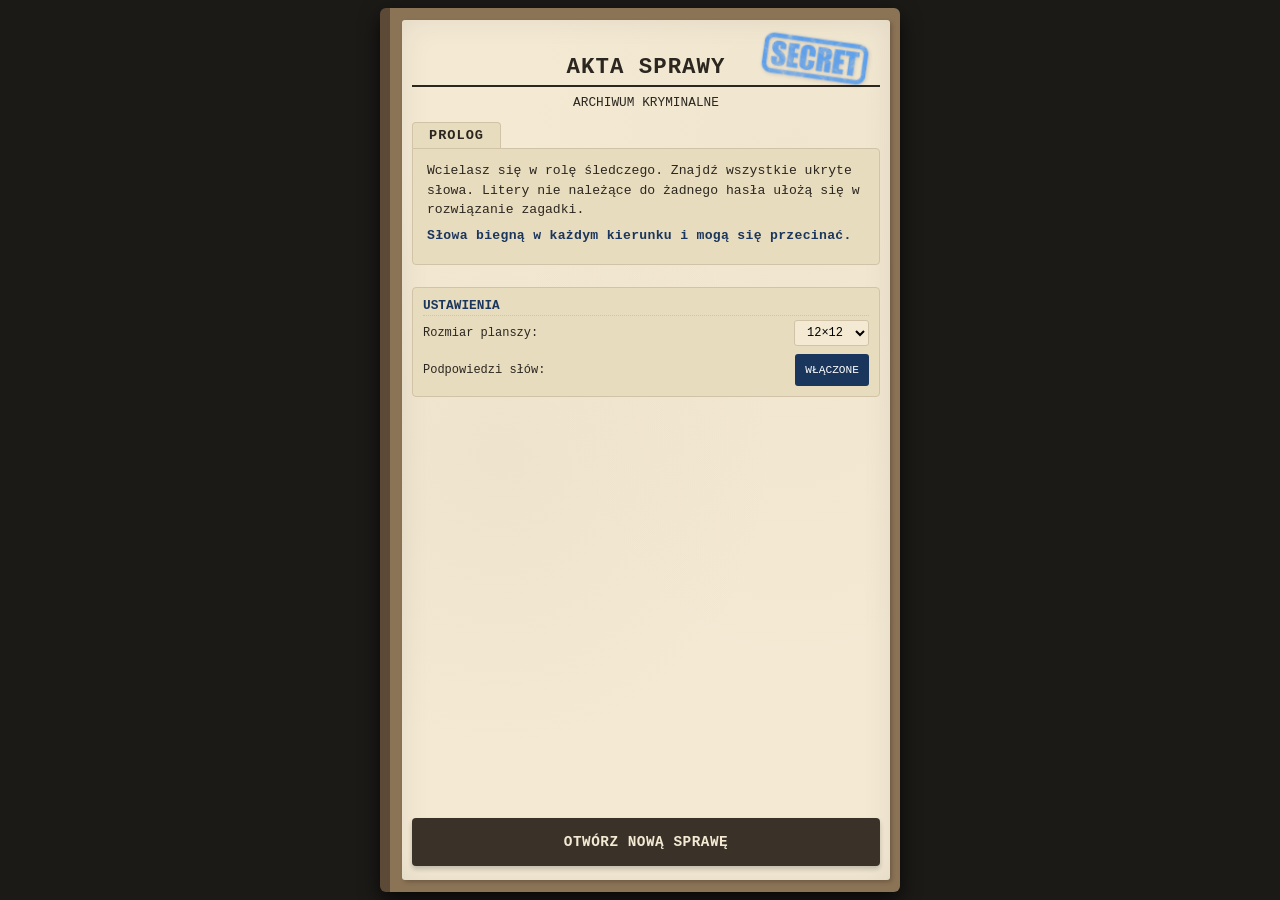
<file: index.html>
<!DOCTYPE html>
<html lang="pl">
<head>
    <meta charset="UTF-8">
    <meta name="viewport" content="width=device-width, initial-scale=1.0, maximum-scale=1.0, user-scalable=no">
    <title>Akta Sprawy: Wykreślanka Detektywistyczna</title>
    <link rel="stylesheet" href="style.css">
</head>
<body>
    <svg style="position: absolute; width: 0; height: 0;" aria-hidden="true">
        <defs>
            <filter id="marker-roughness" x="-20%" y="-20%" width="140%" height="140%">
                <feTurbulence type="fractalNoise" baseFrequency="0.65" numOctaves="3" result="noise" />
                <feDisplacementMap in="SourceGraphic" in2="noise" scale="1.8" xChannelSelector="R" yChannelSelector="G" />
            </filter>
        </defs>
    </svg>

    <div class="folder-container">
        <!-- START -->
        <div id="start-screen" class="screen active">
            <img src="img/stamp-secret.png" class="stamp-img" alt="TAJNE">
            <h1>AKTA SPRAWY</h1>
            <p class="subtitle">Archiwum Kryminalne</p>
            <div class="prolog-section">
                <div class="folder-tab">PROLOG</div>
                <div class="paper-content">
                    <p>Wcielasz się w rolę śledczego. Znajdź wszystkie ukryte słowa. Litery nie należące do żadnego hasła ułożą się w rozwiązanie zagadki.</p>
                    <p style="margin-top:3px"><strong>Słowa biegną w każdym kierunku i mogą się przecinać.</strong></p>
                </div>
            </div>
            <div class="settings-container" style="margin: 10px 0; padding: 10px; background: var(--bg-paper-dark); border-radius: 4px; border: 1px solid var(--grid-line);">
                <h3 style="margin-top:0; font-size:0.8rem;">USTAWIENIA</h3>
                
                <div style="display:flex; align-items:center; justify-content:space-between; margin-bottom:8px;">
                    <span style="font-size:0.75rem;">Rozmiar planszy:</span>
                    <select id="grid-size-select" style="font-family:inherit; font-size:0.75rem; padding:4px 8px; border-radius:3px; border:1px solid var(--grid-line); background:var(--bg-paper);">
                        <option value="10">10×10</option>
                        <option value="11">11×11</option>
                        <option value="12" selected>12×12</option>
                        <option value="13">13×13</option>
                        <option value="14">14×14</option>
                        <option value="15">15×15</option>
                        <option value="16">16×16</option>
                    </select>
                </div>
                
                <div style="display:flex; align-items:center; justify-content:space-between;">
                    <span style="font-size:0.75rem;">Podpowiedzi słów:</span>
                    <button id="toggle-hints-btn" class="btn-small" style="background: var(--ink-blue); min-width: auto; padding: 6px 12px; font-size: 0.7rem;">WŁĄCZONE</button>
                </div>
            </div>
            <div class="menu-buttons">
                <button id="resume-btn" class="btn btn-secondary" style="display:none;margin-bottom:5px">WZNÓW ŚLEDZTWO</button>
                <button id="start-btn" class="btn">OTWÓRZ NOWĄ SPRAWĘ</button>
            </div>
        </div>

        <!-- HISTORIA -->
        <div id="story-screen" class="screen">
            <img src="img/stamp-report.png" class="stamp-img" alt="RAPORT">
            <h2>RAPORT Z MIEJSCA ZBRODNI</h2>
            <div class="case-details">
                <p><strong>Sprawa nr:</strong> <span id="case-number"></span></p>
                <p><strong>Ofiara:</strong> <span id="case-victim"></span></p>
            </div>
            <div class="paper-content" style="margin-bottom:5px">
                <p id="story-text"></p>
            </div>
            <div class="suspects-container">
                <h3>PODEJRZANI</h3>
                <ul class="suspects-list-inline" id="suspects-list"></ul>
            </div>
            <button id="to-game-btn" class="btn" style="margin-top:auto">ROZPOCZNIJ PRZESŁUCHANIE</button>
        </div>

        <!-- GRA -->
        <div id="game-screen" class="screen">
            <div class="game-header">
                <div><strong>Sprawa:</strong> <span id="game-case-title"></span></div>
                <div style="display:flex;gap:4px">
                    <button id="hint-btn" class="btn-small" style="background:var(--ink-blue)">PODPOWIEDŹ</button>
                    <button id="abandon-btn" class="btn-small">ODŁÓŻ SPRAWĘ</button>
                </div>
            </div>
            <div id="grid-container">
                <div id="grid-wrapper">
                    <div id="word-search-grid"></div>
                    <svg id="markers-layer"></svg>
                </div>
            </div>
            <div class="word-list-container">
                <h3>Dowody (<span id="words-count">0</span>):</h3>
                <div id="words-to-find" class="words-tags"></div>
            </div>
            <button id="to-minigame-btn" class="btn" style="display:none;margin-top:3px">PRZEANALIZUJ LITERY</button>
            <button id="finish-case-btn" class="btn" style="display:none;margin-top:3px">RAPORT KOŃCOWY</button>
        </div>

        <!-- MINIGRA -->
        <div id="minigame-screen" class="screen">
            <img src="img/stamp-evidence.png" class="stamp-img" alt="DOWÓD">
            <h2>REKONSTRUKCJA HASŁA</h2>
            
            <div class="paper-content" style="margin-bottom:5px">
                <p id="minigame-story-intro"></p>
            </div>

            <div class="evidence-note">
                <div class="note-header">NOTATKA ŚLEDCZEGO</div>
                <p id="minigame-note"></p>
            </div>

            <div class="minigame-letters-section">
                <h3>Zakreślone litery:</h3>
                <div class="remaining-letters" id="remaining-letters-container"></div>
            </div>

            <div class="guess-section">
                <h3>Twoja rekonstrukcja:</h3>
                <div class="guess-fields">
                    <div class="guess-field-row">
                        <span class="guess-field-label">Zabójca:</span>
                        <div class="guess-field-slots" id="guess-killer-slots"></div>
                        <span class="guess-field-status" id="status-killer"></span>
                    </div>
                    <div class="guess-field-row">
                        <span class="guess-field-label">Broń:</span>
                        <div class="guess-field-slots" id="guess-weapon-slots"></div>
                        <span class="guess-field-status" id="status-weapon"></span>
                    </div>
                    <div class="guess-field-row">
                        <span class="guess-field-label">Miejsce:</span>
                        <div class="guess-field-slots" id="guess-place-slots"></div>
                        <span class="guess-field-status" id="status-place"></span>
                    </div>
                </div>
                <p id="minigame-feedback"></p>
            </div>

            <div class="debug-hint" id="debug-hint-box">
                <strong>DEBUG:</strong> <span id="debug-hint-text"></span>
            </div>

            <div class="minigame-buttons">
                <button id="minigame-hint-btn" class="btn" style="background:var(--ink-blue);">PODPOWIEDŹ</button>
                <button id="minigame-reset-btn" class="btn btn-secondary">WYCZYŚĆ</button>
            </div>
            <button id="to-end-from-minigame-btn" class="btn" style="display:none;margin-top:3px;background:#145A32">RAPORT KOŃCOWY</button>
        </div>

        <!-- KONIEC -->
        <div id="end-screen" class="screen">
            <img src="img/stamp-solved.png" class="stamp-img" alt="ROZWIĄZANE">
            <h2>RAPORT KOŃCOWY</h2>
            <div class="paper-content flex-content final-report">
                <p>Wszystkie poszlaki wykreślone! Pozostałe litery ujawniły:</p>
                <div class="clue-box">
                    <p><strong>MORDERCA:</strong> <span id="final-killer" class="highlight"></span></p>
                    <p><strong>NARZĘDZIE:</strong> <span id="final-weapon" class="highlight"></span></p>
                    <p><strong>MIEJSCE:</strong> <span id="final-place" class="highlight"></span></p>
                </div>
                <p id="final-story-resolution"></p>
            </div>
            <button id="restart-btn" class="btn">ZAMKNIJ AKTA</button>
        </div>
    </div>

    <script src="word-pool.js"></script>
    <script src="plot-components.js"></script>
    <script src="minigame-text.js"></script>
    <script src="syllable-dictionary.js"></script>
    <script src="syllable-utils.js"></script>
    <script src="generator.js"></script>
    <script src="script.js"></script>
</body>
</html>
</file>
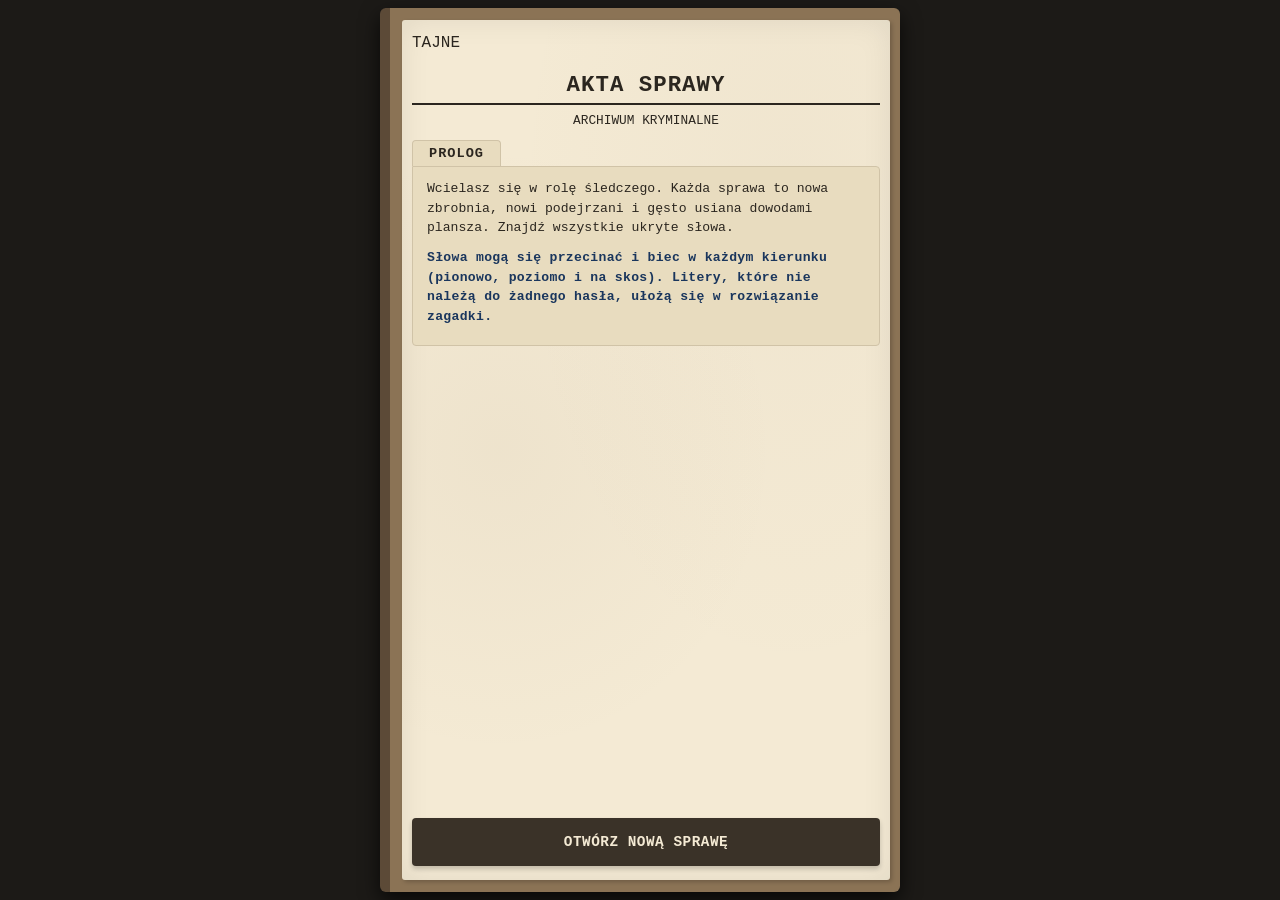
<file: indeks.html>
<!DOCTYPE html>
<html lang="pl">
<head>
    <meta charset="UTF-8">
    <meta name="viewport" content="width=device-width, initial-scale=1.0, maximum-scale=1.0, user-scalable=no">
    <title>Akta Sprawy: Wykreślanka Detektywistyczna</title>
    <link rel="stylesheet" href="style.css">
</head>
<body>
    <div class="folder-container">
        <div id="start-screen" class="screen active">
            <div class="stamp">TAJNE</div>
            <h1>AKTA SPRAWY</h1>
            <p class="subtitle">Archiwum Kryminalne</p>
            
            <div class="prolog-section">
                <div class="folder-tab">PROLOG</div>
                <div class="paper-content">
                    <p>Wcielasz się w rolę śledczego. Każda sprawa to nowa zbrobnia, nowi podejrzani i gęsto usiana dowodami plansza. Znajdź wszystkie ukryte słowa.</p>
                    <p style="margin-top: 10px;"><strong>Słowa mogą się przecinać i biec w każdym kierunku (pionowo, poziomo i na skos). Litery, które nie należą do żadnego hasła, ułożą się w rozwiązanie zagadki.</strong></p>
                </div>
            </div>
            
            <div class="menu-buttons">
                <button id="resume-btn" class="btn btn-secondary" style="display: none; margin-bottom: 12px;">WZNÓW PROWADZONE ŚLEDZTWO</button>
                <button id="start-btn" class="btn">OTWÓRZ NOWĄ SPRAWĘ</button>
            </div>
        </div>

        <div id="story-screen" class="screen">
            <div class="stamp-red">RAPORT</div>
            <h2>RAPORT Z MIEJSCA ZBRODNI</h2>
            <div class="case-details">
                <p><strong>Sprawa nr:</strong> <span id="case-number"></span></p>
                <p><strong>Ofiara:</strong> <span id="case-victim"></span></p>
            </div>
            <div class="paper-content flex-content">
                <p id="story-text"></p>
                <h3>Podejrzani:</h3>
                <ul id="suspects-list"></ul>
            </div>
            <button id="to-game-btn" class="btn">ROZPOCZNIJ PRZESŁUCHANIE (GRA)</button>
        </div>

        <div id="game-screen" class="screen">
            <div class="game-header">
                <div><strong>Sprawa:</strong> <span id="game-case-title"></span></div>
                <button id="abandon-btn" class="btn-small">PORZUĆ SPRAWĘ</button>
            </div>

            <div id="grid-container">
                <div id="grid-wrapper">
                    <div id="word-search-grid"></div>
                    <svg id="markers-layer"></svg>
                </div>
            </div>

            <div class="word-list-container">
                <h3>Dowody do zweryfikowania (<span id="words-count">0</span>):</h3>
                <div id="words-to-find" class="words-tags"></div>
            </div>
            
            <button id="finish-case-btn" class="btn" style="display: none; margin-top: 10px;">PRZEJDŹ DO RAPORTU KOŃCOWEGO</button>
        </div>

        <div id="end-screen" class="screen">
            <div class="stamp-solved">ROZWIĄZANE</div>
            <h2>RAPORT KOŃCOWY SCHWYTANIA</h2>
            <div class="paper-content flex-content final-report">
                <p>Wszystkie poszlaki zostały wykreślone! Pozostałe na planszy czyste litery ujawniły brakujące elementy układanki:</p>
                
                <div class="clue-box">
                    <p><strong>MORDERCA:</strong> <span id="final-killer" class="highlight"></span></p>
                    <p><strong>NARZĘDZIE:</strong> <span id="final-weapon" class="highlight"></span></p>
                    <p><strong>MIEJSCE:</strong> <span id="final-place" class="highlight"></span></p>
                </div>
                
                <p id="final-story-resolution"></p>
            </div>
            <button id="restart-btn" class="btn">ZAMKNIJ AKTA I PROWADŹ KOLEJNE ŚLEDZTWO</button>
        </div>
    </div>

    <script src="script.js"></script>
</body>
</html>
</file>
<file: style.css>
:root {
    --bg-folder: #8B7355;
    --bg-paper: #F4EAD4;
    --bg-paper-dark: #E8DCBF;
    --text-dark: #2B261F;
    --ink-blue: #1A365D;
    --stamp-red: #8A1C14;
    --stamp-green: #145A32;
    --grid-line: #D0C3A7;
    --marker-red: #C0392B;
}

* {
    box-sizing: border-box;
    margin: 0;
    padding: 0;
    -webkit-user-select: none;
    user-select: none;
}

html, body {
    height: 100%;
    overflow: hidden;
}

body {
    background-color: #1c1a17;
    font-family: 'Courier New', Courier, monospace;
    color: var(--text-dark);
    display: flex;
    justify-content: center;
    align-items: center;
    padding: 8px;
}

.folder-container {
    background-color: var(--bg-folder);
    width: 100%;
    max-width: 520px;
    height: calc(100vh - 16px);
    max-height: 950px;
    border-radius: 6px;
    box-shadow: 0 8px 20px rgba(0,0,0,0.7);
    padding: 12px 10px 12px 12px;
    position: relative;
    border-left: 10px solid #5C4A37;
    display: flex;
    flex-direction: column;
    overflow: hidden;
}

.screen {
    display: none;
    background-color: var(--bg-paper);
    flex: 1;
    border-radius: 3px;
    padding: 14px 10px;
    position: relative;
    box-shadow: inset 0 0 30px rgba(0,0,0,0.08), 2px 2px 4px rgba(0,0,0,0.2);
    flex-direction: column;
    overflow-y: auto;
    overflow-x: hidden;
    background-image: 
        radial-gradient(ellipse at 20% 50%, rgba(139, 115, 85, 0.06) 0%, transparent 50%),
        radial-gradient(ellipse at 80% 20%, rgba(139, 115, 85, 0.04) 0%, transparent 50%);
}

.screen.active {
    display: flex;
}

.screen::-webkit-scrollbar { width: 3px; }
.screen::-webkit-scrollbar-track { background: transparent; }
.screen::-webkit-scrollbar-thumb { background: rgba(0,0,0,0.15); border-radius: 2px; }

.stamp-img {
    position: absolute;
    right: 10px;
    top: -5px;
    width: 120px;
    height: auto;
    opacity: 0.65;
    z-index: 5;
    pointer-events: none;
    transform: rotate(-5deg);
    filter: drop-shadow(1px 1px 2px rgba(0,0,0,0.25));
}

#start-screen .stamp-img { transform: rotate(8deg); width: 130px; top: -8px; }
#story-screen .stamp-img { transform: rotate(-6deg); right: 15px; top: -8px; width: 120px; }
#minigame-screen .stamp-img { transform: rotate(4deg); right: 8px; top: 0px; width: 120px; }
#end-screen .stamp-img { transform: rotate(-12deg); right: 12px; top: -6px; width: 140px; }

h1 {
    font-size: 1.4rem;
    text-align: center;
    margin-top: 20px;
    margin-bottom: 8px;
    letter-spacing: 1px;
    border-bottom: 2px solid var(--text-dark);
    padding-bottom: 5px;
}

h2 {
    font-size: 1.1rem;
    margin-bottom: 8px;
    border-bottom: 1px dashed var(--text-dark);
    padding-bottom: 4px;
}

h3 {
    font-size: 0.85rem;
    margin: 8px 0 4px 0;
    color: var(--ink-blue);
    border-bottom: 1px dotted var(--grid-line);
    padding-bottom: 2px;
}

.subtitle {
    text-align: center;
    font-size: 0.8rem;
    margin-bottom: 12px;
    text-transform: uppercase;
}

.prolog-section { 
    margin-bottom: 12px; 
    width: 100%; 
}

.folder-tab {
    background-color: var(--bg-paper-dark);
    display: inline-block;
    padding: 5px 16px;
    font-weight: bold;
    font-size: 0.85rem;
    border-radius: 4px 4px 0 0;
    border: 1px solid var(--grid-line);
    border-bottom: none;
    letter-spacing: 1px;
}

.paper-content {
    background-color: var(--bg-paper-dark);
    padding: 12px 14px;
    border-radius: 0 4px 4px 4px;
    border: 1px solid var(--grid-line);
    font-size: 0.82rem;
    line-height: 1.5;
}

.paper-content p {
    margin-bottom: 6px;
}

.paper-content strong {
    color: var(--ink-blue);
    letter-spacing: 0.3px;
}

.suspects-container {
    background-color: var(--bg-paper-dark);
    padding: 8px 10px;
    border-radius: 3px;
    border: 1px solid var(--grid-line);
    margin-top: 8px;
}

.suspects-container h3 {
    margin-top: 0;
    font-size: 0.8rem;
    color: var(--stamp-red);
    border-bottom: 1px dashed var(--stamp-red);
}

.suspects-list-inline {
    display: flex;
    gap: 6px;
    flex-wrap: wrap;
    margin-top: 4px;
    padding: 0;
    list-style: none;
}

.suspect-item {
    background: var(--bg-paper);
    border: 1px solid var(--ink-blue);
    color: var(--ink-blue);
    padding: 4px 8px;
    border-radius: 2px;
    font-size: 0.75rem;
    font-weight: bold;
    text-transform: uppercase;
    letter-spacing: 0.5px;
}

.flex-content { flex: 1; margin-bottom: 8px; }

.case-details {
    margin-bottom: 8px;
    font-size: 0.8rem;
    border-bottom: 1px solid var(--grid-line);
    padding-bottom: 6px;
}

.menu-buttons { width: 100%; position: relative; z-index: 999; margin-top: auto; }

.btn {
    background-color: #3A3228;
    color: #F4EAD4;
    border: none;
    padding: 12px 18px;
    font-family: inherit;
    font-size: 0.9rem;
    font-weight: bold;
    cursor: pointer;
    border-radius: 4px;
    box-shadow: 0 3px 5px rgba(0,0,0,0.2);
    text-align: center;
    transition: filter 0.15s, transform 0.1s;
    width: 100%;
    display: block;
    letter-spacing: 0.5px;
    min-height: 48px;
}

.btn-secondary { background-color: #556B2F; }
.btn:active { filter: brightness(0.8); transform: translateY(1px); }

.game-header {
    display: flex;
    justify-content: space-between;
    align-items: center;
    font-size: 1.3rem !important;
    margin-bottom: 6px !important;
    padding-bottom: 5px !important;
    border-bottom: 2px solid var(--text-dark);
    flex-shrink: 0;
}

.game-header strong { font-size: 1.3rem !important; }
#game-case-title { font-size: 1.3rem !important; font-weight: bold; }

.btn-small {
    background-color: var(--stamp-red);
    color: white;
    border: none;
    padding: 6px 10px !important;
    font-family: inherit;
    font-size: 0.7rem !important;
    cursor: pointer;
    border-radius: 3px;
    min-height: 32px !important;
    min-width: auto !important;
}

#hint-btn {
    background: var(--ink-blue);
    padding: 6px 10px !important;
    font-size: 0.7rem !important;
    min-height: 32px !important;
    min-width: auto !important;
}

#grid-container {
    width: 100%;
    margin: 4px auto;
    background-color: var(--bg-paper-dark);
    padding: 4px;
    border-radius: 3px;
    border: 1px solid var(--grid-line);
    touch-action: none;
    flex-shrink: 0;
}

#grid-wrapper {
    position: relative;
    width: 100%;
    max-width: 380px;
    aspect-ratio: 1 / 1;
    margin: 0 auto;
}

#word-search-grid {
    display: grid;
    gap: 0px;
    background-color: var(--grid-line);
    width: 100%;
    height: 100%;
}

#markers-layer {
    position: absolute;
    top: 0;
    left: 0;
    width: 100%;
    height: 100%;
    pointer-events: none;
    z-index: 10;
}

.grid-cell.hint-flash {
    animation: hintJump 0.4s ease-in-out 2;
}

.grid-cell.hint-flash::before {
    content: '';
    position: absolute;
    top: 50%;
    left: 50%;
    transform: translate(-50%, -50%);
    width: 80%;
    height: 80%;
    border-radius: 50%;
    background: radial-gradient(circle, rgba(255,255,255,0.8) 0%, rgba(255,255,255,0) 70%);
    animation: hintGlow 0.4s ease-in-out 2;
    pointer-events: none;
    z-index: 1;
}

@keyframes hintJump {
    0%, 100% { transform: scale(1); }
    50% { transform: scale(1.2); }
}

@keyframes hintGlow {
    0%, 100% { opacity: 0; }
    50% { opacity: 1; }
}

.grid-cell {
    background-color: var(--bg-paper);
    display: flex;
    justify-content: center;
    align-items: center;
    font-weight: bold;
    font-size: clamp(0.8rem, 2.5vw, 1rem);
    text-transform: uppercase;
    cursor: pointer;
    position: relative;
    aspect-ratio: 1 / 1;
    width: 100%;
    height: 100%;
    border: 0.5px solid var(--grid-line);
}

.grid-cell.highlighted {
    background-color: rgba(26, 54, 93, 0.3);
}

.grid-cell.solution-leak {
    background-color: #fcefd2;
    font-weight: 900;
    position: relative;
}

.grid-cell.solution-leak::after {
    content: "";
    position: absolute;
    width: 115%;
    height: 115%;
    top: -7%;
    left: -7%;
    border: 2.5px solid var(--marker-red);
    border-radius: 38% 62% 45% 55% / 52% 40% 60% 48%;
    transform: rotate(calc(var(--twist, 0) * 1deg));
    pointer-events: none;
    z-index: 5;
    opacity: 0.8;
    filter: url('#marker-roughness');
}

.grid-cell.solution-leak:nth-child(odd)::after {
    border-radius: 42% 58% 48% 52% / 45% 48% 52% 55%;
}

.grid-cell.solution-leak:nth-child(3n)::after {
    border-radius: 35% 65% 55% 45% / 60% 35% 65% 40%;
}

.word-list-container {
    margin-top: 6px;
    flex: 1;
    display: flex;
    flex-direction: column;
    min-height: 0;
    overflow-y: auto;
}

.word-list-container h3 {
    font-size: 0.85rem;
    margin-bottom: 4px;
}

.word-list-container::-webkit-scrollbar { width: 3px; }
.word-list-container::-webkit-scrollbar-thumb { background: rgba(0,0,0,0.1); border-radius: 2px; }

.words-tags {
    display: flex;
    flex-wrap: wrap;
    gap: 5px;
    margin-top: 3px;
}

.word-tag {
    background-color: var(--bg-paper-dark);
    padding: 4px 8px;
    border-radius: 3px;
    font-size: 0.8rem;
    border: 1px solid var(--grid-line);
    text-transform: uppercase;
    font-weight: bold;
    letter-spacing: 0.3px;
}

.word-tag.found {
    text-decoration: line-through;
    opacity: 0.35;
    background-color: #C2B49A;
}

.evidence-note {
    background-color: #FFF9E6;
    border: 1px solid var(--grid-line);
    border-left: 3px solid var(--ink-blue);
    padding: 8px 10px;
    margin-bottom: 8px;
    font-style: italic;
    border-radius: 0 3px 3px 0;
    font-size: 0.75rem;
    position: relative;
    flex-shrink: 0;
}

.note-header {
    font-weight: bold;
    font-style: normal;
    margin-bottom: 4px;
    color: var(--ink-blue);
    font-size: 0.7rem;
    text-transform: uppercase;
    letter-spacing: 0.5px;
}

.minigame-letters-section {
    background-color: var(--bg-paper-dark);
    padding: 8px 10px;
    border-radius: 3px;
    border: 1px solid var(--grid-line);
    margin-bottom: 8px;
    flex-shrink: 0;
}

.minigame-letters-section h3 { margin-top: 0; font-size: 0.8rem; }

.remaining-letters {
    display: flex;
    flex-wrap: wrap;
    gap: 6px;
    margin-top: 4px;
    min-height: 30px;
    padding: 6px;
    background: repeating-linear-gradient(
        0deg,
        transparent,
        transparent 15px,
        rgba(139, 115, 85, 0.08) 15px,
        rgba(139, 115, 85, 0.08) 16px
    );
}

.letter-chip {
    background: var(--bg-paper);
    border: 2px solid var(--stamp-red);
    color: var(--text-dark);
    padding: 6px 10px;
    font-weight: bold;
    font-size: 1rem;
    cursor: pointer;
    border-radius: 3px;
    text-transform: lowercase;
    box-shadow: 1px 1px 2px rgba(0,0,0,0.1);
    font-family: 'Courier New', monospace;
    min-width: 36px;
    min-height: 36px;
    display: flex;
    align-items: center;
    justify-content: center;
}

.letter-chip:hover { background: #ffe8e5; }

.letter-chip.placed {
    opacity: 0.2;
    pointer-events: none;
    background: #c8c0b0;
    border-color: #999;
    text-decoration: line-through;
}

.letter-chip.hint-flash {
    animation: hintJump 0.4s ease-in-out 3;
}

@keyframes hintJump {
    0%, 100% { transform: scale(1); }
    50% { transform: scale(1.3); background: #ffa6a6; }
}

.guess-section {
    background-color: var(--bg-paper-dark);
    padding: 8px 10px;
    border-radius: 3px;
    border: 1px solid var(--grid-line);
    margin-bottom: 8px;
    flex-shrink: 0;
}

.guess-section h3 { margin-top: 0; font-size: 0.8rem; }

.guess-fields {
    display: flex;
    flex-direction: column;
    gap: 8px;
    margin-top: 4px;
}

.guess-field-row {
    display: flex;
    align-items: center;
    gap: 6px;
}

.guess-field-label {
    font-size: 0.75rem;
    font-weight: bold;
    color: var(--ink-blue);
    text-transform: uppercase;
    white-space: nowrap;
    letter-spacing: 0.5px;
    min-width: 55px;
}

.guess-field-slots {
    display: flex;
    gap: 3px;
    flex: 1;
    background: var(--bg-paper);
    border: 1px solid var(--grid-line);
    border-radius: 2px;
    padding: 5px 6px;
    align-items: center;
    box-shadow: inset 0 1px 2px rgba(0,0,0,0.08);
    min-height: 36px;
    flex-wrap: wrap;
}

.guess-slot {
    width: 28px;
    height: 28px;
    border-bottom: 2px solid var(--text-dark);
    display: flex;
    align-items: center;
    justify-content: center;
    font-weight: bold;
    font-size: 0.9rem;
    text-transform: lowercase;
    cursor: pointer;
    font-family: 'Courier New', monospace;
    color: var(--text-dark);
    flex-shrink: 0;
}

.guess-slot.filled {
    color: var(--ink-blue);
    background: #e8ecf2;
    border-radius: 2px 2px 0 0;
    border-bottom-color: var(--ink-blue);
}

.guess-slot.empty:hover { background: #eae6dc; border-radius: 2px; }

.guess-field-status {
    font-size: 0.65rem;
    font-weight: bold;
    margin-left: 4px;
    min-width: 20px;
    white-space: nowrap;
}

.guess-field-status.correct { color: #145A32; }
.guess-field-status.wrong { color: #8A1C14; }
.guess-field-status.empty { color: transparent; }

.minigame-buttons {
    display: flex;
    gap: 8px;
    margin-top: 6px;
    flex-shrink: 0;
}

#minigame-feedback {
    padding: 6px 8px;
    border-radius: 2px;
    font-size: 0.75rem;
    min-height: 1.5em;
    background: var(--bg-paper-dark);
    border: 1px solid var(--grid-line);
    margin-top: 4px;
    line-height: 1.3;
    flex-shrink: 0;
}

.debug-hint {
    background: #FFF3CD;
    border: 1px dashed #856404;
    color: #856404;
    padding: 4px 6px;
    margin-top: 4px;
    border-radius: 2px;
    font-size: 0.65rem;
    display: none;
    flex-shrink: 0;
}

.debug-hint.visible { display: block; }

.clue-box {
    background-color: #E2D3B4;
    border-left: 4px solid var(--stamp-red);
    padding: 8px;
    margin: 8px 0;
    font-size: 0.8rem;
}

.highlight {
    color: var(--stamp-red);
    font-weight: bold;
    font-size: 0.9rem;
    letter-spacing: 0.5px;
}

.final-report { font-size: 0.8rem; }
</file>
